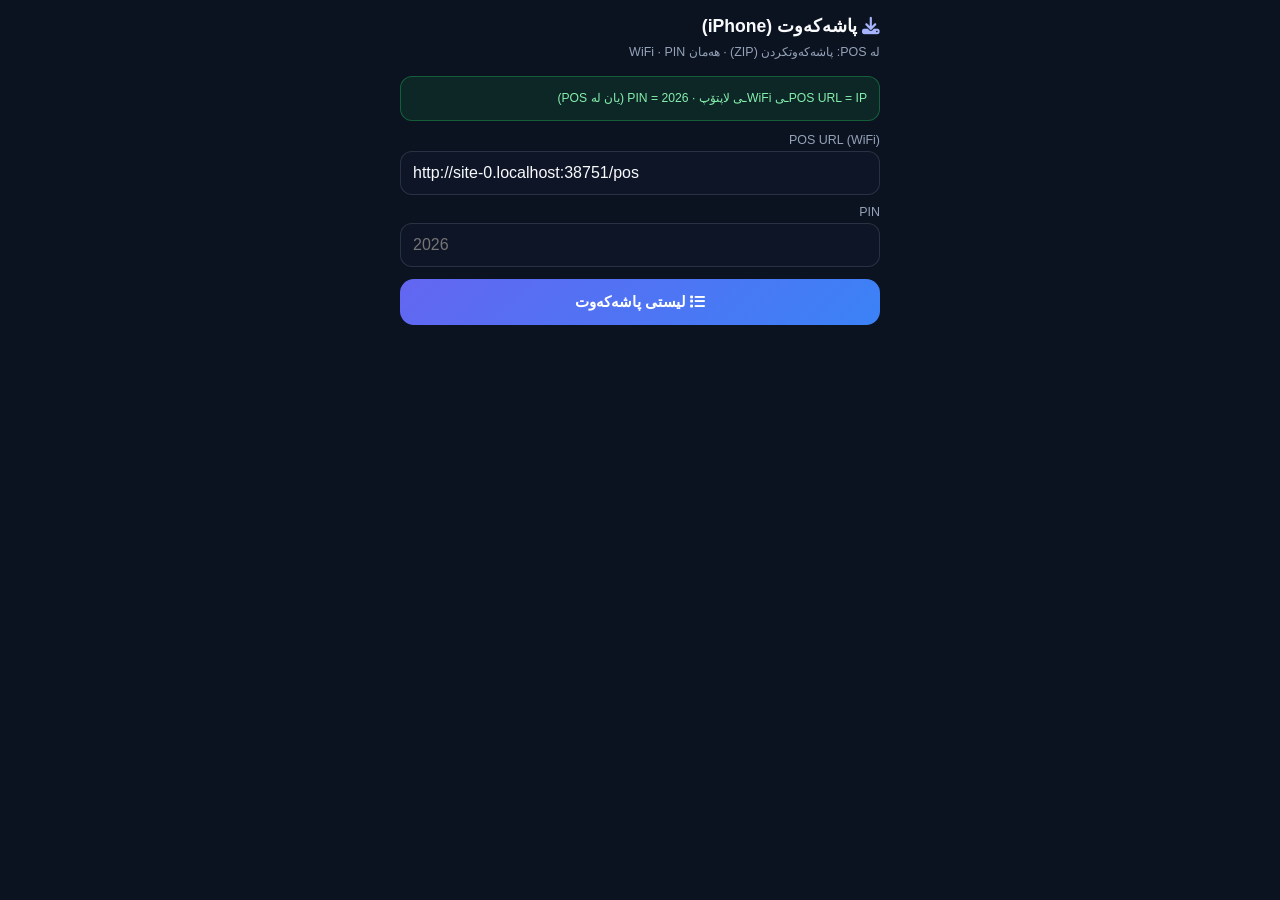
<file: mobile_manager/backup.html>
<!DOCTYPE html>
<html lang="ku" dir="rtl">
<head>
    <meta charset="UTF-8" />
    <meta name="viewport" content="width=device-width, initial-scale=1.0, viewport-fit=cover" />
    <meta name="apple-mobile-web-app-capable" content="no" />
    <meta name="apple-mobile-web-app-title" content="POS Backup" />
    <title>پاشەکەوت — Laptop Duhok POS</title>
    <link rel="stylesheet" href="https://cdnjs.cloudflare.com/ajax/libs/font-awesome/6.5.1/css/all.min.css" crossorigin="anonymous" />
    <style>
        :root {
            --bg: #0b1220; --surface: #111827; --line: rgba(148,163,184,.2);
            --text: #f8fafc; --muted: #94a3b8;
        }
        * { box-sizing: border-box; }
        body {
            margin: 0; font-family: "Segoe UI", Tahoma, "Noto Kufi Arabic", Arial, sans-serif;
            background: var(--bg); color: var(--text); min-height: 100dvh; padding: 16px;
            padding-top: calc(16px + env(safe-area-inset-top));
            padding-bottom: calc(16px + env(safe-area-inset-bottom));
        }
        .wrap { max-width: 480px; margin: 0 auto; }
        h1 { font-size: 1.1rem; margin: 0 0 6px; }
        .sub { font-size: 0.78rem; color: var(--muted); line-height: 1.5; margin: 0 0 14px; }
        label { font-size: 0.78rem; color: var(--muted); display: block; margin: 10px 0 4px; }
        input {
            width: 100%; padding: 12px; border-radius: 12px; border: 1px solid var(--line);
            background: rgba(15,23,42,.8); color: var(--text); font-size: 1rem;
        }
        .btn {
            width: 100%; margin-top: 12px; padding: 14px; border: none; border-radius: 14px;
            background: linear-gradient(135deg, #6366f1, #3b82f6); color: #fff;
            font-weight: 700; font-size: 0.95rem; cursor: pointer;
        }
        .btn.secondary {
            background: linear-gradient(135deg, #0ea5e9, #6366f1); margin-top: 8px;
        }
        .notice {
            margin: 12px 0; padding: 12px; border-radius: 12px; font-size: 0.76rem; line-height: 1.55;
            background: rgba(34,197,94,.12); border: 1px solid rgba(34,197,94,.35); color: #86efac;
        }
        .notice.warn {
            background: rgba(245,158,11,.12); border-color: rgba(245,158,11,.4); color: #fcd34d;
        }
        .err { color: #fca5a5; font-size: 0.82rem; margin-top: 10px; }
        .list { display: flex; flex-direction: column; gap: 8px; margin-top: 14px; }
        .row {
            display: flex; align-items: center; gap: 10px; padding: 12px; border-radius: 14px;
            border: 1px solid var(--line); background: var(--surface);
        }
        .meta { flex: 1; min-width: 0; }
        .name { font-size: 0.76rem; font-weight: 700; word-break: break-all; }
        .when { font-size: 0.68rem; color: var(--muted); margin-top: 4px; }
        .dl {
            flex-shrink: 0; display: inline-flex; align-items: center; gap: 6px;
            padding: 10px 14px; border-radius: 12px; border: none; text-decoration: none; color: #fff;
            background: linear-gradient(135deg, #6366f1, #3b82f6); font-weight: 700; font-size: 0.78rem; cursor: pointer;
        }
        .dl:disabled { opacity: 0.55; cursor: wait; }
        .empty { text-align: center; color: var(--muted); padding: 24px 8px; font-size: 0.82rem; }
    </style>
</head>
<body>
    <div class="wrap">
        <h1><i class="fas fa-download" style="color:#a5b4fc"></i> پاشەکەوت (iPhone)</h1>
        <p class="sub">لە POS: پاشەکەوتکردن (ZIP) · هەمان WiFi · PIN</p>
        <div id="standaloneWarn" class="notice warn" hidden>
            <strong>Add to Home:</strong> داونلۆد ڕاستەوخۆ کار ناکات لە iPhone.
            دوگمەی <strong>«Save to Files»</strong> بگرە (Share) · یان ئەم پەڕەیە لە <strong>Safari</strong> بکەرەوە (Add to Home مەکە).
        </div>
        <div class="notice">
            POS URL = IPـی WiFiـی لاپتۆپ · PIN = 2026 (یان لە POS)
        </div>
        <button type="button" class="btn secondary" id="copyUrlBtn" hidden><i class="fas fa-copy"></i> کۆپی URL → Safari</button>
        <label>POS URL (WiFi)</label>
        <input type="url" id="posUrl" dir="ltr" placeholder="http://192.168.1.5/pos" autocomplete="off" />
        <label>PIN</label>
        <input type="tel" id="pin" dir="ltr" inputmode="numeric" maxlength="8" placeholder="2026" autocomplete="off" />
        <button type="button" class="btn" id="listBtn"><i class="fas fa-list"></i> لیستی پاشەکەوت</button>
        <div id="msg" class="err" hidden></div>
        <div id="list" class="list"></div>
    </div>
    <script>
        function esc(s) {
            return String(s || "").replace(/&/g, "&amp;").replace(/</g, "&lt;").replace(/"/g, "&quot;");
        }
        function mmIsIos() {
            return /iPad|iPhone|iPod/.test(navigator.userAgent) ||
                (navigator.platform === "MacIntel" && navigator.maxTouchPoints > 1);
        }
        function mmIsIosStandalone() {
            return window.navigator.standalone === true ||
                (window.matchMedia && window.matchMedia("(display-mode: standalone)").matches);
        }
        function guessPosBase() {
            var qs = new URLSearchParams(location.search);
            var fromQs = qs.get("pos");
            if (fromQs) return fromQs.replace(/\/$/, "");
            if (/\.github\.io$/i.test(location.hostname || "")) return "";
            try {
                var p = location.pathname || "";
                var lower = p.toLowerCase();
                var idx = lower.indexOf("/public/mobile_manager");
                if (idx >= 0) return (location.origin + p.substring(0, idx)).replace(/\/$/, "");
                var idxPriv = lower.indexOf("/_private/mobile_manager");
                if (idxPriv >= 0) return (location.origin + p.substring(0, idxPriv)).replace(/\/$/, "");
            } catch (e) {}
            return (location.origin + "/pos").replace(/\/$/, "");
        }
        function formatBytes(n) {
            n = Number(n) || 0;
            if (n < 1024) return n + " B";
            if (n < 1048576) return (n / 1024).toFixed(1) + " KB";
            return (n / 1048576).toFixed(1) + " MB";
        }
        function showErr(t) {
            var el = document.getElementById("msg");
            if (!el) return;
            if (!t) { el.hidden = true; el.textContent = ""; return; }
            el.hidden = false;
            el.textContent = t;
        }
        function mmBackupFetchList(posBase, pin) {
            var fd = new FormData();
            fd.append("action", "mobile_list_backups");
            fd.append("pin", pin);
            return fetch(posBase + "/", { method: "POST", body: fd, credentials: "omit" });
        }
        function mmBackupFetchDownload(posBase, pin, name) {
            var fd = new FormData();
            fd.append("action", "mobile_download_backup");
            fd.append("pin", pin);
            fd.append("name", name);
            return fetch(posBase + "/", { method: "POST", body: fd, credentials: "omit" });
        }
        function dlBtnLabel() {
            return mmIsIosStandalone() ? '<i class="fas fa-share-square"></i> Save' : '<i class="fas fa-download"></i> داونلۆد';
        }
        function mmDownloadBackupFile(posBase, pin, fileName, btn) {
            if (btn) {
                btn.disabled = true;
                btn.innerHTML = '<i class="fas fa-spinner fa-spin"></i>';
            }
            function resetBtn() {
                if (!btn) return;
                btn.disabled = false;
                btn.innerHTML = dlBtnLabel();
            }
            mmBackupFetchDownload(posBase, pin, fileName)
                .then(function (res) {
                    if (!res.ok) throw new Error("HTTP " + res.status);
                    return res.blob();
                })
                .then(function (blob) {
                    var file = new File([blob], fileName, { type: blob.type || "application/zip" });
                    if (navigator.canShare && navigator.canShare({ files: [file] })) {
                        return navigator.share({ files: [file], title: fileName });
                    }
                    var url = URL.createObjectURL(blob);
                    var a = document.createElement("a");
                    a.href = url;
                    a.download = fileName;
                    a.click();
                    setTimeout(function () { URL.revokeObjectURL(url); }, 5000);
                })
                .then(function () { resetBtn(); })
                .catch(function (err) {
                    resetBtn();
                    if (err && err.name === "AbortError") return;
                    showErr("داونلۆد سەرنەکەوت: " + String(err.message || err));
                });
        }
        function bindDlButton(btn, posBase, pin, fileName) {
            btn.addEventListener("click", function (e) {
                e.preventDefault();
                mmDownloadBackupFile(posBase, pin, fileName, btn);
            });
        }
        function renderList(items, posBase, pin) {
            var box = document.getElementById("list");
            if (!box) return;
            if (!items || !items.length) {
                box.innerHTML = '<div class="empty">پاشەکەوت نییە.<br><small>لە POS: بەڕێوەبردنی داتابەیس → پاشەکەوتکردن</small></div>';
                return;
            }
            box.innerHTML = items.map(function (it, idx) {
                var name = it.name || "backup.zip";
                var sub = (it.mtime_iso || "") + " · " + formatBytes(it.bytes);
                return '<div class="row">' +
                    '<div class="meta"><div class="name">' + esc(name) + '</div><div class="when">' + esc(sub) + '</div></div>' +
                    '<button type="button" class="dl" data-dl-idx="' + idx + '">' + dlBtnLabel() + '</button>' +
                    '</div>';
            }).join("");
            items.forEach(function (it, idx) {
                var btn = box.querySelector('[data-dl-idx="' + idx + '"]');
                if (btn) bindDlButton(btn, posBase, pin, it.name || "backup.zip");
            });
        }
        function loadList() {
            var posEl = document.getElementById("posUrl");
            var pinEl = document.getElementById("pin");
            var posBase = (posEl && posEl.value ? posEl.value : guessPosBase()).trim().replace(/\/$/, "");
            var pin = (pinEl && pinEl.value ? pinEl.value : "").replace(/\D/g, "");
            showErr("");
            if (!pin || pin.length < 4) {
                showErr("PIN بنووسە (2026 یان لە POS)");
                return;
            }
            if (/localhost|127\.0\.0\.1/i.test(posBase)) {
                showErr("localhost لە iPhone کار ناکات — IPـی WiFi بنووسە");
                return;
            }
            try { localStorage.setItem("mm_pos_url", posBase); localStorage.setItem("mm_backup_pin", pin); } catch (e) {}
            var box = document.getElementById("list");
            if (box) box.innerHTML = '<div class="empty"><i class="fas fa-spinner fa-spin"></i></div>';
            mmBackupFetchList(posBase, pin)
                .then(function (res) {
                    return res.json().then(function (data) {
                        if (!res.ok || data.status !== "success") throw new Error(data.message || ("HTTP " + res.status));
                        return data;
                    });
                })
                .then(function (data) {
                    renderList(data.backups || [], posBase, pin);
                })
                .catch(function (err) {
                    var msg = String(err.message || err);
                    if (/failed to fetch|network|load/i.test(msg)) {
                        msg = "پەیوەندی بە POS نەکرا — WiFi، IP، XAMPP، Local Network (Settings)";
                    } else if (/device_blocked|سیکوریتی|TERM|\$99|خانە/i.test(msg)) {
                        msg = "هەڵە: " + msg + " — ئەگەر هێشتا دەردەکەوێت Apache ڕێستارت بکە.";
                    }
                    showErr(msg);
                    if (box) box.innerHTML = "";
                });
        }
        (function init() {
            var qs = new URLSearchParams(location.search);
            var posEl = document.getElementById("posUrl");
            var pinEl = document.getElementById("pin");
            var pos = qs.get("pos") || "";
            var pin = qs.get("pin") || "";
            if (!pos) { try { pos = localStorage.getItem("mm_pos_url") || ""; } catch (e) {} }
            if (!pin) { try { pin = localStorage.getItem("mm_backup_pin") || ""; } catch (e) {} }
            if (pin && qs.get("pin")) {
                try { localStorage.setItem("mm_backup_pin", pin.replace(/\D/g, "")); } catch (e) {}
                if (history.replaceState) {
                    var clean = location.pathname + "?pos=" + encodeURIComponent(pos || guessPosBase());
                    if (qs.get("auto") === "1") clean += "&auto=1";
                    history.replaceState(null, "", clean);
                }
            }
            if (!pos) pos = guessPosBase();
            if (posEl) posEl.value = pos;
            if (pinEl) pinEl.value = pin;
            if (mmIsIosStandalone()) {
                var w = document.getElementById("standaloneWarn");
                if (w) w.hidden = false;
                var c = document.getElementById("copyUrlBtn");
                if (c) {
                    c.hidden = false;
                    c.addEventListener("click", function () {
                        var url = location.href.split("#")[0];
                        if (navigator.clipboard && navigator.clipboard.writeText) {
                            navigator.clipboard.writeText(url).then(function () {
                                alert("URL کۆپی کرا — Safari بکەرەوە و Paste بکە");
                            }).catch(function () { prompt("URL لە Safari:", url); });
                        } else {
                            prompt("URL لە Safari paste بکە:", url);
                        }
                    });
                }
            }
            document.getElementById("listBtn").addEventListener("click", loadList);
            if (qs.get("auto") === "1" && pin.length >= 4) loadList();
        })();
    </script>
</body>
</html>
</file>
